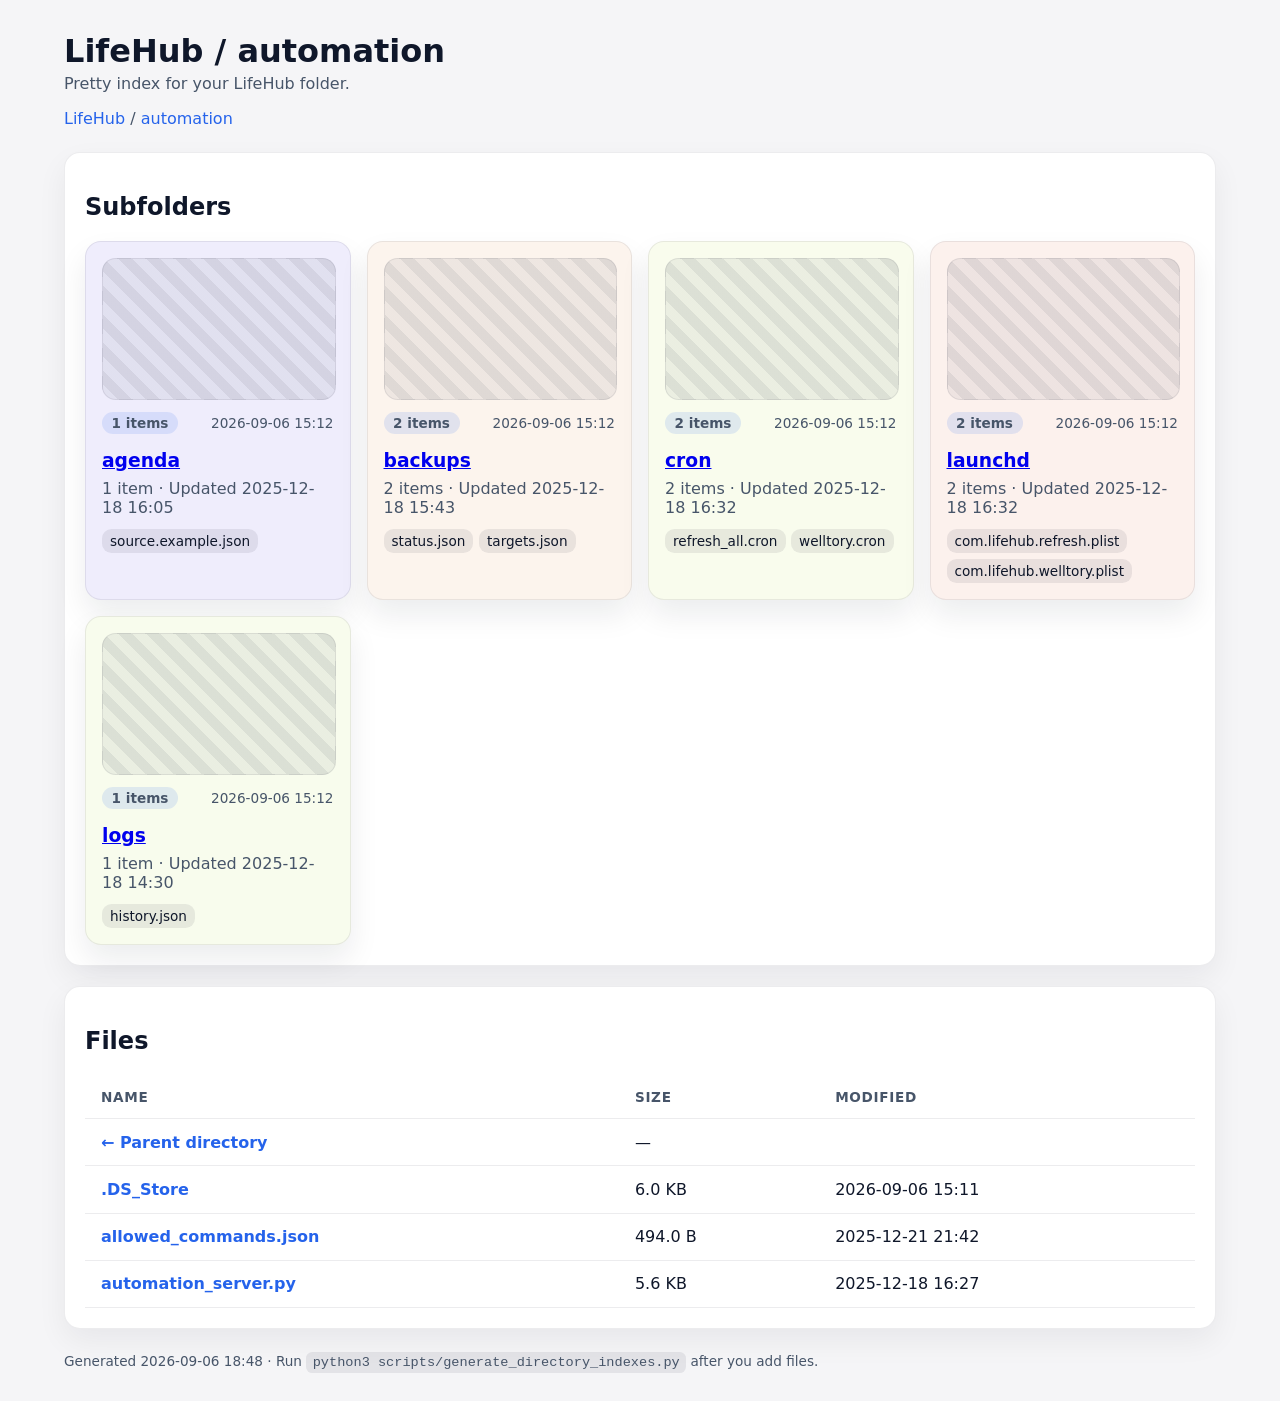
<file: automation/index.html>
<!DOCTYPE html>
<html lang="en">
<head>
  <meta charset="UTF-8" />
  <meta name="viewport" content="width=device-width, initial-scale=1" />
  <title>LifeHub / automation</title>
  <link rel="stylesheet" href="../directory.css" />
<!-- parris-umami-placeholder: replace REPLACE_WITH_UMAMI_WEBSITE_ID with a real Umami website UUID and remove this comment wrapper. Inactive until configured.
<script defer src="https://cloud.umami.is/script.js" data-website-id="REPLACE_WITH_UMAMI_WEBSITE_ID" data-do-not-track="true" data-exclude-search="true" data-exclude-hash="true" data-performance="true" data-domains="lifehubdashboard.vercel.app"></script>
-->
</head>
<body>
  <header>
    <div>
      <h1>LifeHub / automation</h1>
      <p>Pretty index for your LifeHub folder.</p>
    </div>
  </header>
  <nav class="breadcrumb"><a href="..">LifeHub</a> / <a href=".">automation</a></nav>
  <section class="directory-showcase">
    <h2>Subfolders</h2>
    <div class="directory-grid"><article class="directory-card" style="--accent-hue: 248">
  <div class="directory-hero placeholder"></div>
  <header>
    <span class="directory-chip">1 items</span>
    <time datetime="2026-09-06T15:12:21">2026-09-06 15:12</time>
  </header>
  <h3><a href="agenda/">agenda</a></h3>
  <p>1 item · Updated 2025-12-18 16:05</p>
  <ul class="directory-preview">
    <li>source.example.json</li>
  </ul>
</article>
<article class="directory-card" style="--accent-hue: 25">
  <div class="directory-hero placeholder"></div>
  <header>
    <span class="directory-chip">2 items</span>
    <time datetime="2026-09-06T15:12:21">2026-09-06 15:12</time>
  </header>
  <h3><a href="backups/">backups</a></h3>
  <p>2 items · Updated 2025-12-18 15:43</p>
  <ul class="directory-preview">
    <li>status.json</li>
    <li>targets.json</li>
  </ul>
</article>
<article class="directory-card" style="--accent-hue: 74">
  <div class="directory-hero placeholder"></div>
  <header>
    <span class="directory-chip">2 items</span>
    <time datetime="2026-09-06T15:12:21">2026-09-06 15:12</time>
  </header>
  <h3><a href="cron/">cron</a></h3>
  <p>2 items · Updated 2025-12-18 16:32</p>
  <ul class="directory-preview">
    <li>refresh_all.cron</li>
    <li>welltory.cron</li>
  </ul>
</article>
<article class="directory-card" style="--accent-hue: 15">
  <div class="directory-hero placeholder"></div>
  <header>
    <span class="directory-chip">2 items</span>
    <time datetime="2026-09-06T15:12:21">2026-09-06 15:12</time>
  </header>
  <h3><a href="launchd/">launchd</a></h3>
  <p>2 items · Updated 2025-12-18 16:32</p>
  <ul class="directory-preview">
    <li>com.lifehub.refresh.plist</li>
    <li>com.lifehub.welltory.plist</li>
  </ul>
</article>
<article class="directory-card" style="--accent-hue: 77">
  <div class="directory-hero placeholder"></div>
  <header>
    <span class="directory-chip">1 items</span>
    <time datetime="2026-09-06T15:12:21">2026-09-06 15:12</time>
  </header>
  <h3><a href="logs/">logs</a></h3>
  <p>1 item · Updated 2025-12-18 14:30</p>
  <ul class="directory-preview">
    <li>history.json</li>
  </ul>
</article></div>
  </section>
  <section class="file-section">
    <h2>Files</h2>
    <table>
      <thead>
        <tr><th>Name</th><th>Size</th><th>Modified</th></tr>
      </thead>
      <tbody>
        <tr><td class="name"><a href="..">← Parent directory</a></td><td>—</td><td></td></tr>
        <tr><td class="name"><a href=".DS_Store">.DS_Store</a></td><td>6.0 KB</td><td><time datetime="2026-09-06T15:11:38">2026-09-06 15:11</time></td></tr>
        <tr><td class="name"><a href="allowed_commands.json">allowed_commands.json</a></td><td>494.0 B</td><td><time datetime="2025-12-21T21:42:45">2025-12-21 21:42</time></td></tr>
        <tr><td class="name"><a href="automation_server.py">automation_server.py</a></td><td>5.6 KB</td><td><time datetime="2025-12-18T16:27:01">2025-12-18 16:27</time></td></tr>
      </tbody>
    </table>
  </section>
  <footer>Generated 2026-09-06 18:48 · Run <code>python3 scripts/generate_directory_indexes.py</code> after you add files.</footer>
</body>
</html>
</file>
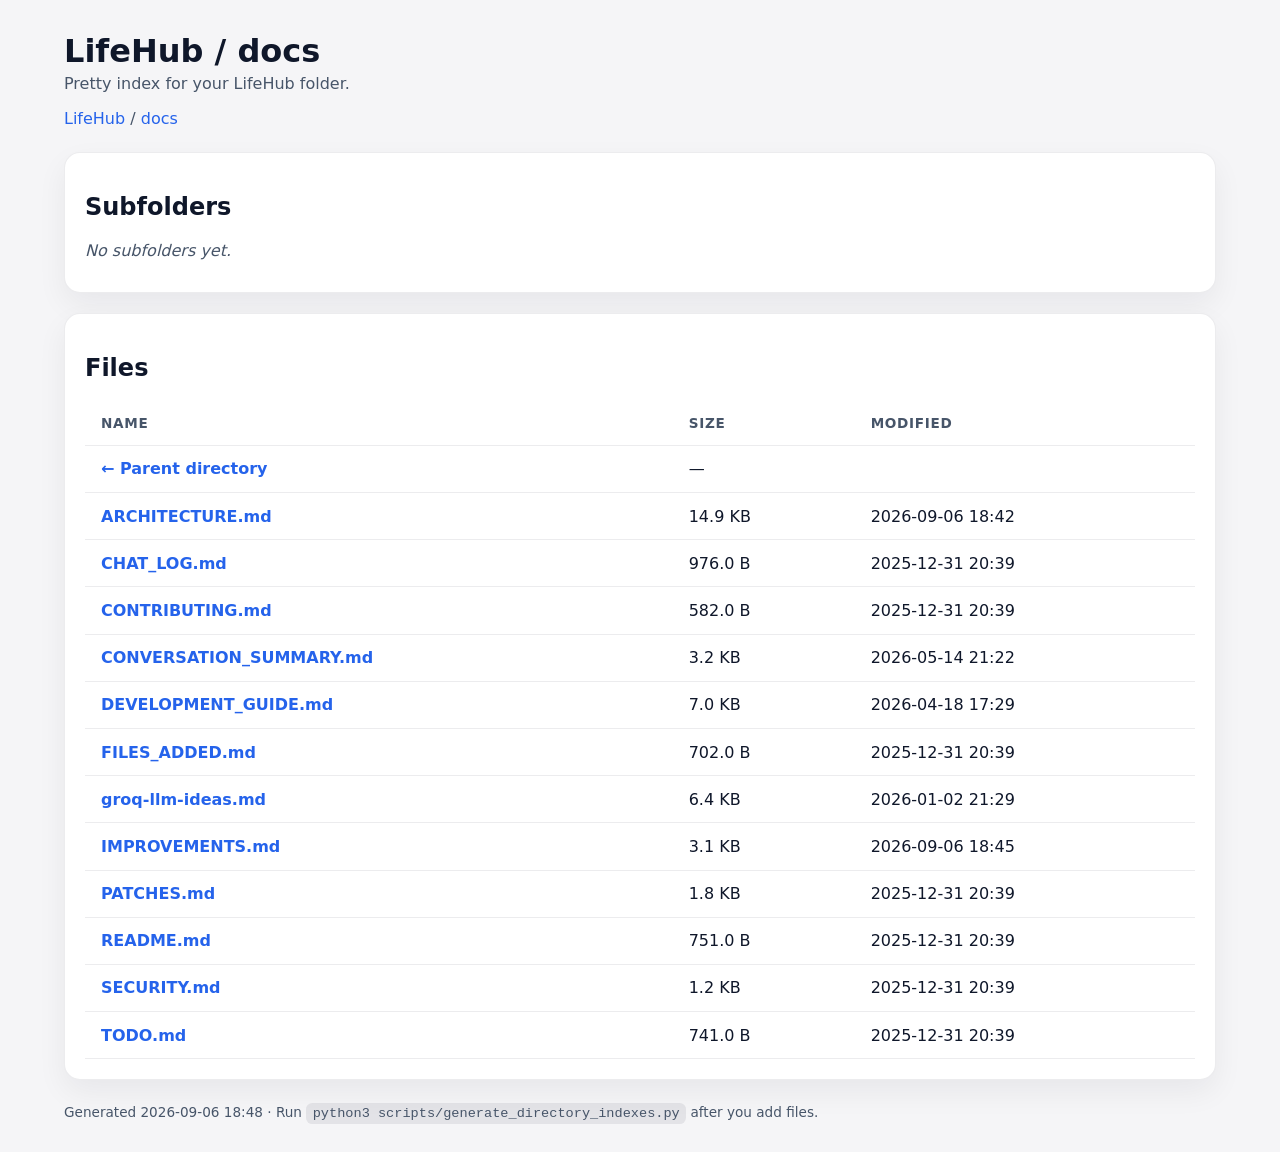
<file: docs/index.html>
<!DOCTYPE html>
<html lang="en">
<head>
  <meta charset="UTF-8" />
  <meta name="viewport" content="width=device-width, initial-scale=1" />
  <title>LifeHub / docs</title>
  <link rel="stylesheet" href="../directory.css" />
<!-- parris-umami-placeholder: replace REPLACE_WITH_UMAMI_WEBSITE_ID with a real Umami website UUID and remove this comment wrapper. Inactive until configured.
<script defer src="https://cloud.umami.is/script.js" data-website-id="REPLACE_WITH_UMAMI_WEBSITE_ID" data-do-not-track="true" data-exclude-search="true" data-exclude-hash="true" data-performance="true" data-domains="lifehubdashboard.vercel.app"></script>
-->
</head>
<body>
  <header>
    <div>
      <h1>LifeHub / docs</h1>
      <p>Pretty index for your LifeHub folder.</p>
    </div>
  </header>
  <nav class="breadcrumb"><a href="..">LifeHub</a> / <a href=".">docs</a></nav>
  <section class="directory-showcase">
    <h2>Subfolders</h2>
    <p class="empty">No subfolders yet.</p>
  </section>
  <section class="file-section">
    <h2>Files</h2>
    <table>
      <thead>
        <tr><th>Name</th><th>Size</th><th>Modified</th></tr>
      </thead>
      <tbody>
        <tr><td class="name"><a href="..">← Parent directory</a></td><td>—</td><td></td></tr>
        <tr><td class="name"><a href="ARCHITECTURE.md">ARCHITECTURE.md</a></td><td>14.9 KB</td><td><time datetime="2026-09-06T18:42:25">2026-09-06 18:42</time></td></tr>
        <tr><td class="name"><a href="CHAT_LOG.md">CHAT_LOG.md</a></td><td>976.0 B</td><td><time datetime="2025-12-31T20:39:08">2025-12-31 20:39</time></td></tr>
        <tr><td class="name"><a href="CONTRIBUTING.md">CONTRIBUTING.md</a></td><td>582.0 B</td><td><time datetime="2025-12-31T20:39:09">2025-12-31 20:39</time></td></tr>
        <tr><td class="name"><a href="CONVERSATION_SUMMARY.md">CONVERSATION_SUMMARY.md</a></td><td>3.2 KB</td><td><time datetime="2026-05-14T21:22:25">2026-05-14 21:22</time></td></tr>
        <tr><td class="name"><a href="DEVELOPMENT_GUIDE.md">DEVELOPMENT_GUIDE.md</a></td><td>7.0 KB</td><td><time datetime="2026-04-18T17:29:01">2026-04-18 17:29</time></td></tr>
        <tr><td class="name"><a href="FILES_ADDED.md">FILES_ADDED.md</a></td><td>702.0 B</td><td><time datetime="2025-12-31T20:39:08">2025-12-31 20:39</time></td></tr>
        <tr><td class="name"><a href="groq-llm-ideas.md">groq-llm-ideas.md</a></td><td>6.4 KB</td><td><time datetime="2026-01-02T21:29:44">2026-01-02 21:29</time></td></tr>
        <tr><td class="name"><a href="IMPROVEMENTS.md">IMPROVEMENTS.md</a></td><td>3.1 KB</td><td><time datetime="2026-09-06T18:45:21">2026-09-06 18:45</time></td></tr>
        <tr><td class="name"><a href="PATCHES.md">PATCHES.md</a></td><td>1.8 KB</td><td><time datetime="2025-12-31T20:39:08">2025-12-31 20:39</time></td></tr>
        <tr><td class="name"><a href="README.md">README.md</a></td><td>751.0 B</td><td><time datetime="2025-12-31T20:39:08">2025-12-31 20:39</time></td></tr>
        <tr><td class="name"><a href="SECURITY.md">SECURITY.md</a></td><td>1.2 KB</td><td><time datetime="2025-12-31T20:39:08">2025-12-31 20:39</time></td></tr>
        <tr><td class="name"><a href="TODO.md">TODO.md</a></td><td>741.0 B</td><td><time datetime="2025-12-31T20:39:08">2025-12-31 20:39</time></td></tr>
      </tbody>
    </table>
  </section>
  <footer>Generated 2026-09-06 18:48 · Run <code>python3 scripts/generate_directory_indexes.py</code> after you add files.</footer>
</body>
</html>
</file>
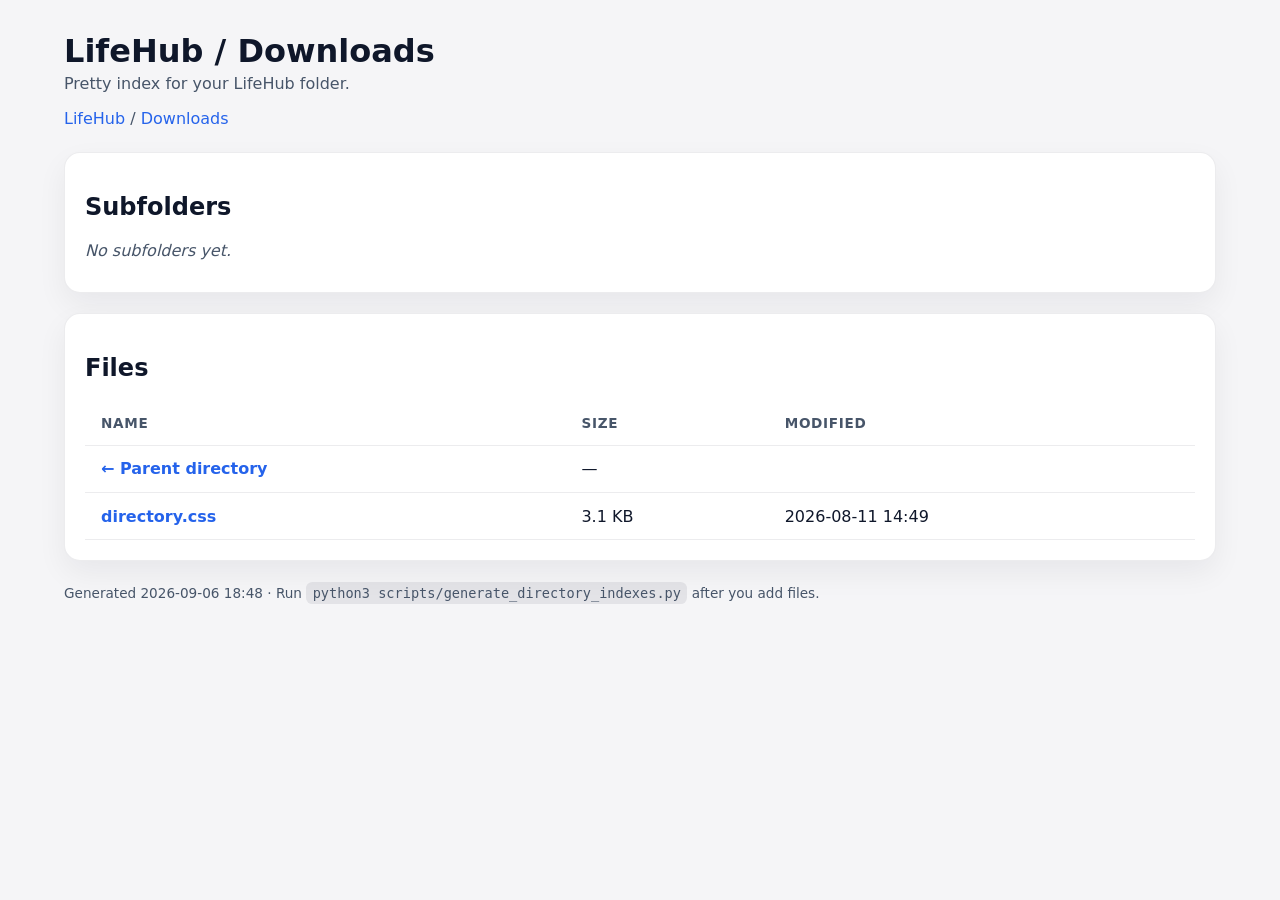
<file: Downloads/index.html>
<!DOCTYPE html>
<html lang="en">
<head>
  <meta charset="UTF-8" />
  <meta name="viewport" content="width=device-width, initial-scale=1" />
  <title>LifeHub / Downloads</title>
  <link rel="stylesheet" href="../directory.css" />
<!-- parris-umami-placeholder: replace REPLACE_WITH_UMAMI_WEBSITE_ID with a real Umami website UUID and remove this comment wrapper. Inactive until configured.
<script defer src="https://cloud.umami.is/script.js" data-website-id="REPLACE_WITH_UMAMI_WEBSITE_ID" data-do-not-track="true" data-exclude-search="true" data-exclude-hash="true" data-performance="true" data-domains="lifehubdashboard.vercel.app"></script>
-->
</head>
<body>
  <header>
    <div>
      <h1>LifeHub / Downloads</h1>
      <p>Pretty index for your LifeHub folder.</p>
    </div>
  </header>
  <nav class="breadcrumb"><a href="..">LifeHub</a> / <a href=".">Downloads</a></nav>
  <section class="directory-showcase">
    <h2>Subfolders</h2>
    <p class="empty">No subfolders yet.</p>
  </section>
  <section class="file-section">
    <h2>Files</h2>
    <table>
      <thead>
        <tr><th>Name</th><th>Size</th><th>Modified</th></tr>
      </thead>
      <tbody>
        <tr><td class="name"><a href="..">← Parent directory</a></td><td>—</td><td></td></tr>
        <tr><td class="name"><a href="directory.css">directory.css</a></td><td>3.1 KB</td><td><time datetime="2026-08-11T14:49:10">2026-08-11 14:49</time></td></tr>
      </tbody>
    </table>
  </section>
  <footer>Generated 2026-09-06 18:48 · Run <code>python3 scripts/generate_directory_indexes.py</code> after you add files.</footer>
</body>
</html>
</file>
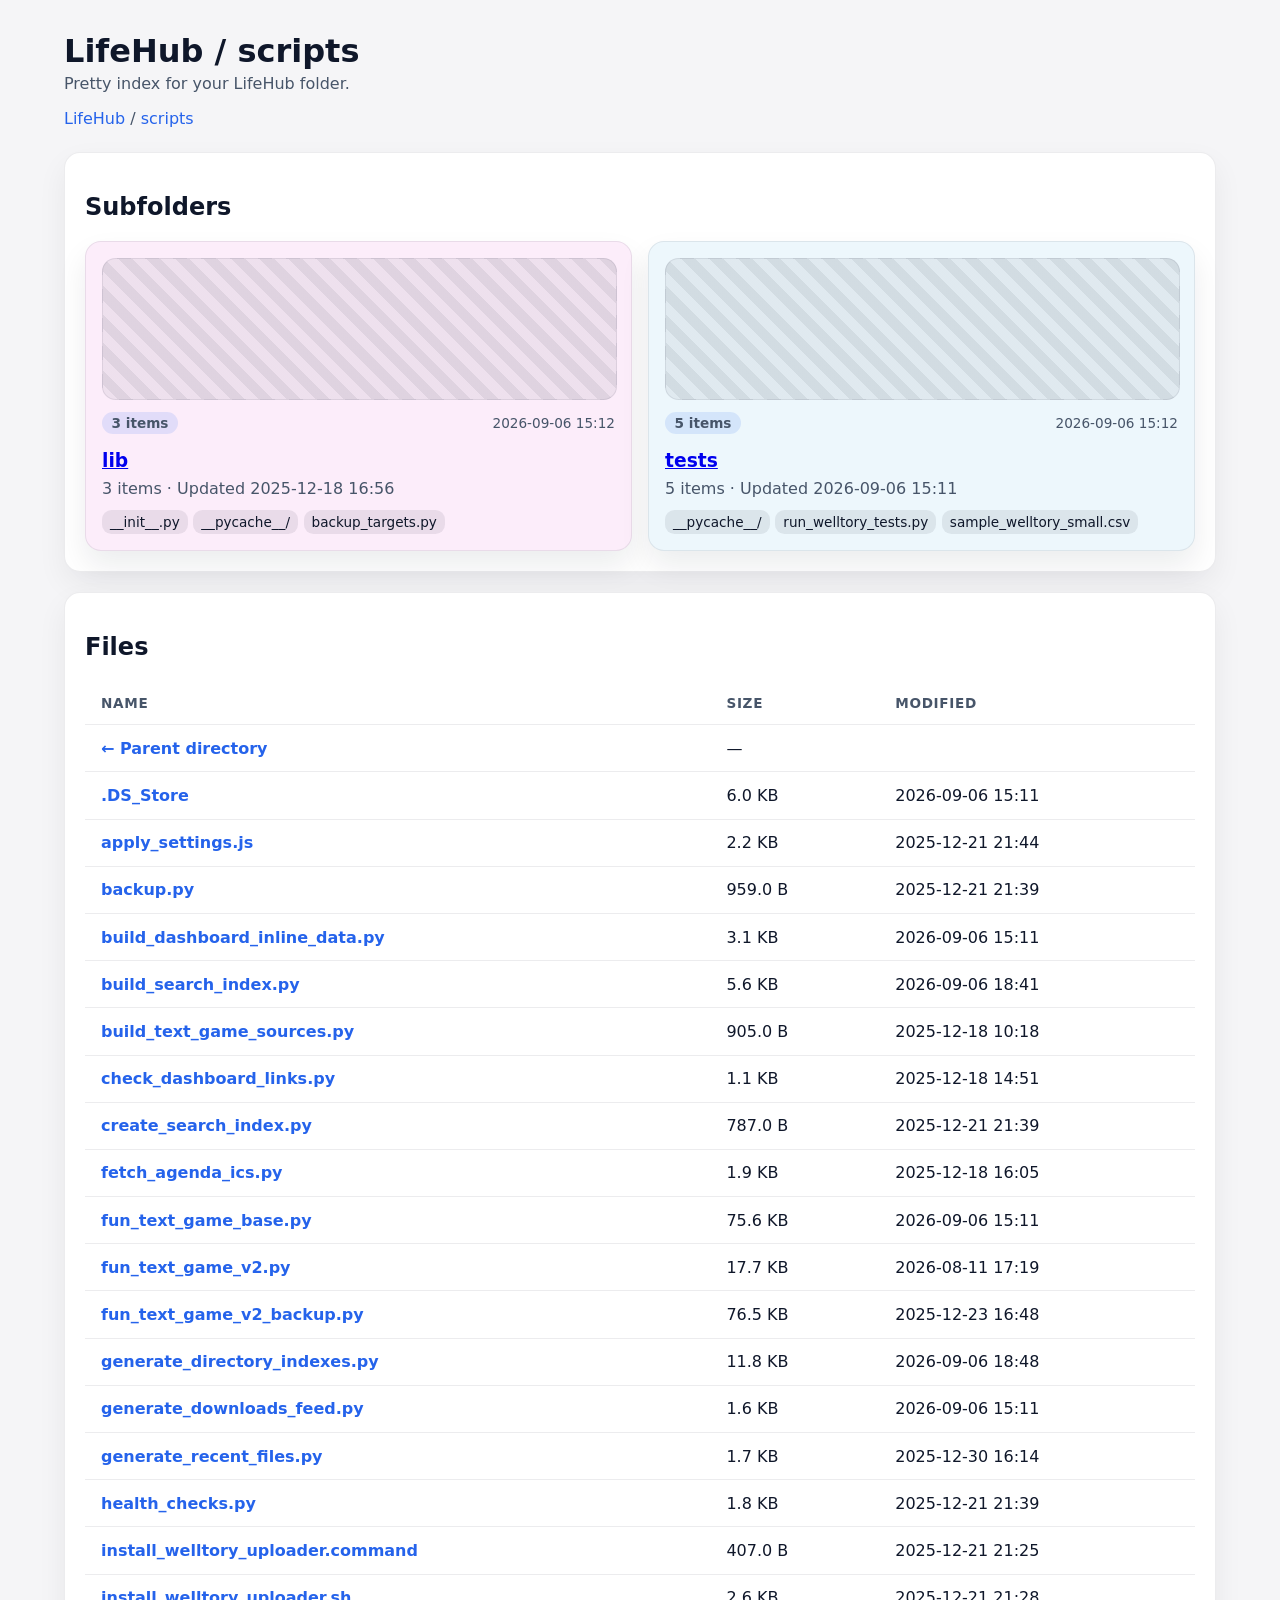
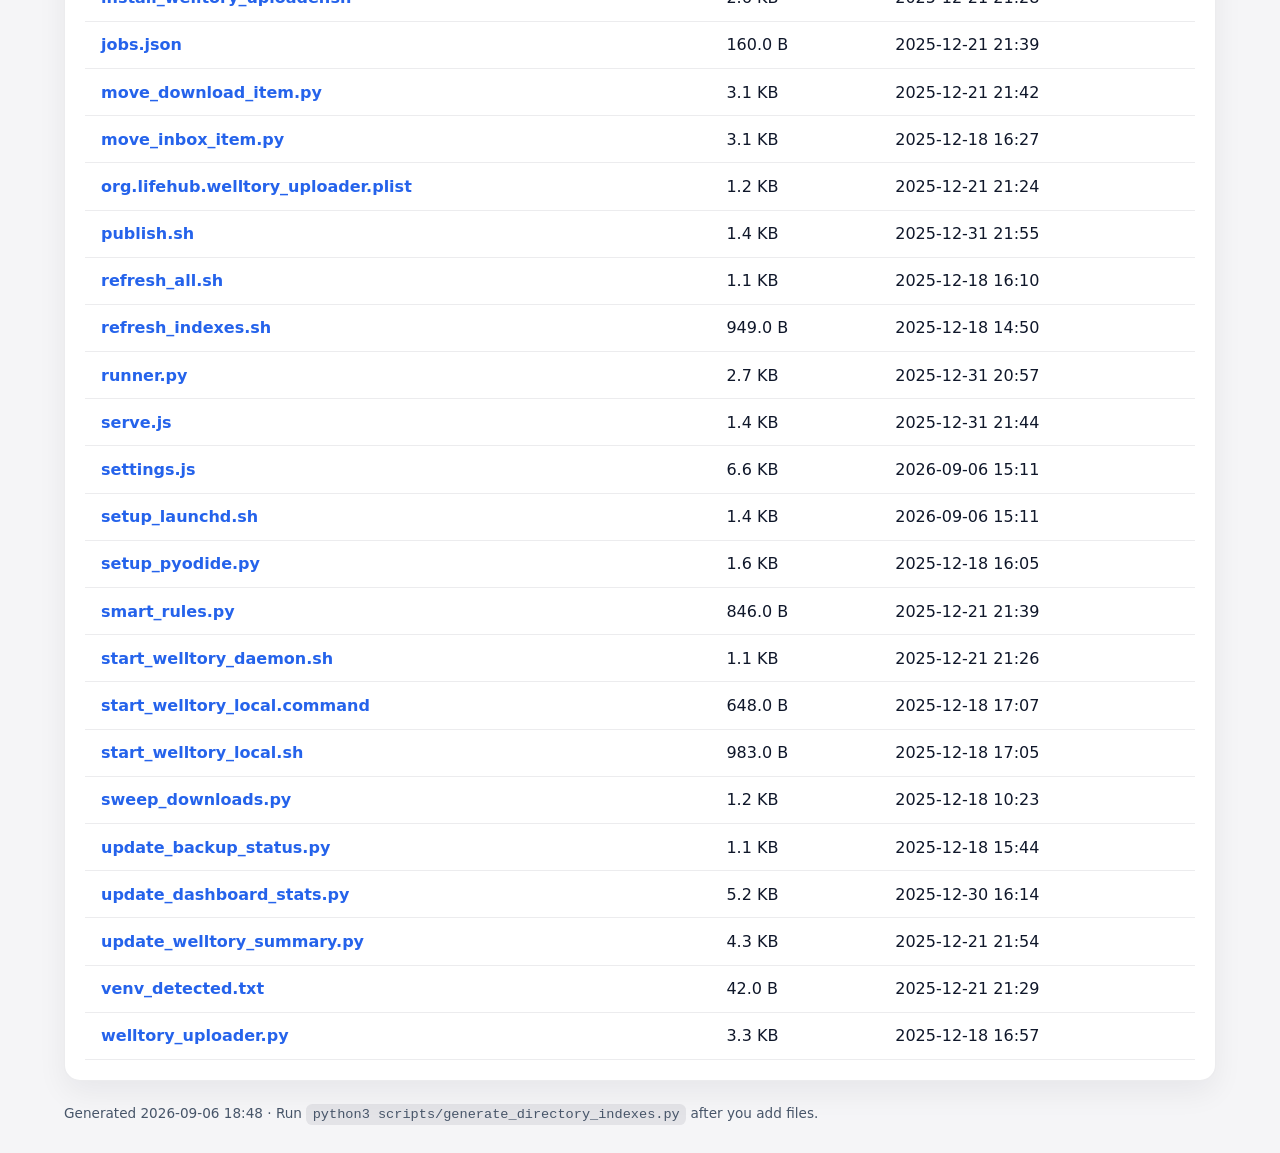
<file: scripts/index.html>
<!DOCTYPE html>
<html lang="en">
<head>
  <meta charset="UTF-8" />
  <meta name="viewport" content="width=device-width, initial-scale=1" />
  <title>LifeHub / scripts</title>
  <link rel="stylesheet" href="../directory.css" />
<!-- parris-umami-placeholder: replace REPLACE_WITH_UMAMI_WEBSITE_ID with a real Umami website UUID and remove this comment wrapper. Inactive until configured.
<script defer src="https://cloud.umami.is/script.js" data-website-id="REPLACE_WITH_UMAMI_WEBSITE_ID" data-do-not-track="true" data-exclude-search="true" data-exclude-hash="true" data-performance="true" data-domains="lifehubdashboard.vercel.app"></script>
-->
</head>
<body>
  <header>
    <div>
      <h1>LifeHub / scripts</h1>
      <p>Pretty index for your LifeHub folder.</p>
    </div>
  </header>
  <nav class="breadcrumb"><a href="..">LifeHub</a> / <a href=".">scripts</a></nav>
  <section class="directory-showcase">
    <h2>Subfolders</h2>
    <div class="directory-grid"><article class="directory-card" style="--accent-hue: 311">
  <div class="directory-hero placeholder"></div>
  <header>
    <span class="directory-chip">3 items</span>
    <time datetime="2026-09-06T15:12:21">2026-09-06 15:12</time>
  </header>
  <h3><a href="lib/">lib</a></h3>
  <p>3 items · Updated 2025-12-18 16:56</p>
  <ul class="directory-preview">
    <li>__init__.py</li>
    <li>__pycache__/</li>
    <li>backup_targets.py</li>
  </ul>
</article>
<article class="directory-card" style="--accent-hue: 203">
  <div class="directory-hero placeholder"></div>
  <header>
    <span class="directory-chip">5 items</span>
    <time datetime="2026-09-06T15:12:21">2026-09-06 15:12</time>
  </header>
  <h3><a href="tests/">tests</a></h3>
  <p>5 items · Updated 2026-09-06 15:11</p>
  <ul class="directory-preview">
    <li>__pycache__/</li>
    <li>run_welltory_tests.py</li>
    <li>sample_welltory_small.csv</li>
  </ul>
</article></div>
  </section>
  <section class="file-section">
    <h2>Files</h2>
    <table>
      <thead>
        <tr><th>Name</th><th>Size</th><th>Modified</th></tr>
      </thead>
      <tbody>
        <tr><td class="name"><a href="..">← Parent directory</a></td><td>—</td><td></td></tr>
        <tr><td class="name"><a href=".DS_Store">.DS_Store</a></td><td>6.0 KB</td><td><time datetime="2026-09-06T15:11:38">2026-09-06 15:11</time></td></tr>
        <tr><td class="name"><a href="apply_settings.js">apply_settings.js</a></td><td>2.2 KB</td><td><time datetime="2025-12-21T21:44:42">2025-12-21 21:44</time></td></tr>
        <tr><td class="name"><a href="backup.py">backup.py</a></td><td>959.0 B</td><td><time datetime="2025-12-21T21:39:03">2025-12-21 21:39</time></td></tr>
        <tr><td class="name"><a href="build_dashboard_inline_data.py">build_dashboard_inline_data.py</a></td><td>3.1 KB</td><td><time datetime="2026-09-06T15:11:38">2026-09-06 15:11</time></td></tr>
        <tr><td class="name"><a href="build_search_index.py">build_search_index.py</a></td><td>5.6 KB</td><td><time datetime="2026-09-06T18:41:49">2026-09-06 18:41</time></td></tr>
        <tr><td class="name"><a href="build_text_game_sources.py">build_text_game_sources.py</a></td><td>905.0 B</td><td><time datetime="2025-12-18T10:18:27">2025-12-18 10:18</time></td></tr>
        <tr><td class="name"><a href="check_dashboard_links.py">check_dashboard_links.py</a></td><td>1.1 KB</td><td><time datetime="2025-12-18T14:51:43">2025-12-18 14:51</time></td></tr>
        <tr><td class="name"><a href="create_search_index.py">create_search_index.py</a></td><td>787.0 B</td><td><time datetime="2025-12-21T21:39:03">2025-12-21 21:39</time></td></tr>
        <tr><td class="name"><a href="fetch_agenda_ics.py">fetch_agenda_ics.py</a></td><td>1.9 KB</td><td><time datetime="2025-12-18T16:05:44">2025-12-18 16:05</time></td></tr>
        <tr><td class="name"><a href="fun_text_game_base.py">fun_text_game_base.py</a></td><td>75.6 KB</td><td><time datetime="2026-09-06T15:11:38">2026-09-06 15:11</time></td></tr>
        <tr><td class="name"><a href="fun_text_game_v2.py">fun_text_game_v2.py</a></td><td>17.7 KB</td><td><time datetime="2026-08-11T17:19:33">2026-08-11 17:19</time></td></tr>
        <tr><td class="name"><a href="fun_text_game_v2_backup.py">fun_text_game_v2_backup.py</a></td><td>76.5 KB</td><td><time datetime="2025-12-23T16:48:55">2025-12-23 16:48</time></td></tr>
        <tr><td class="name"><a href="generate_directory_indexes.py">generate_directory_indexes.py</a></td><td>11.8 KB</td><td><time datetime="2026-09-06T18:48:28">2026-09-06 18:48</time></td></tr>
        <tr><td class="name"><a href="generate_downloads_feed.py">generate_downloads_feed.py</a></td><td>1.6 KB</td><td><time datetime="2026-09-06T15:11:38">2026-09-06 15:11</time></td></tr>
        <tr><td class="name"><a href="generate_recent_files.py">generate_recent_files.py</a></td><td>1.7 KB</td><td><time datetime="2025-12-30T16:14:45">2025-12-30 16:14</time></td></tr>
        <tr><td class="name"><a href="health_checks.py">health_checks.py</a></td><td>1.8 KB</td><td><time datetime="2025-12-21T21:39:03">2025-12-21 21:39</time></td></tr>
        <tr><td class="name"><a href="install_welltory_uploader.command">install_welltory_uploader.command</a></td><td>407.0 B</td><td><time datetime="2025-12-21T21:25:37">2025-12-21 21:25</time></td></tr>
        <tr><td class="name"><a href="install_welltory_uploader.sh">install_welltory_uploader.sh</a></td><td>2.6 KB</td><td><time datetime="2025-12-21T21:28:08">2025-12-21 21:28</time></td></tr>
        <tr><td class="name"><a href="jobs.json">jobs.json</a></td><td>160.0 B</td><td><time datetime="2025-12-21T21:39:03">2025-12-21 21:39</time></td></tr>
        <tr><td class="name"><a href="move_download_item.py">move_download_item.py</a></td><td>3.1 KB</td><td><time datetime="2025-12-21T21:42:39">2025-12-21 21:42</time></td></tr>
        <tr><td class="name"><a href="move_inbox_item.py">move_inbox_item.py</a></td><td>3.1 KB</td><td><time datetime="2025-12-18T16:27:10">2025-12-18 16:27</time></td></tr>
        <tr><td class="name"><a href="org.lifehub.welltory_uploader.plist">org.lifehub.welltory_uploader.plist</a></td><td>1.2 KB</td><td><time datetime="2025-12-21T21:24:28">2025-12-21 21:24</time></td></tr>
        <tr><td class="name"><a href="publish.sh">publish.sh</a></td><td>1.4 KB</td><td><time datetime="2025-12-31T21:55:09">2025-12-31 21:55</time></td></tr>
        <tr><td class="name"><a href="refresh_all.sh">refresh_all.sh</a></td><td>1.1 KB</td><td><time datetime="2025-12-18T16:10:05">2025-12-18 16:10</time></td></tr>
        <tr><td class="name"><a href="refresh_indexes.sh">refresh_indexes.sh</a></td><td>949.0 B</td><td><time datetime="2025-12-18T14:50:37">2025-12-18 14:50</time></td></tr>
        <tr><td class="name"><a href="runner.py">runner.py</a></td><td>2.7 KB</td><td><time datetime="2025-12-31T20:57:53">2025-12-31 20:57</time></td></tr>
        <tr><td class="name"><a href="serve.js">serve.js</a></td><td>1.4 KB</td><td><time datetime="2025-12-31T21:44:10">2025-12-31 21:44</time></td></tr>
        <tr><td class="name"><a href="settings.js">settings.js</a></td><td>6.6 KB</td><td><time datetime="2026-09-06T15:11:38">2026-09-06 15:11</time></td></tr>
        <tr><td class="name"><a href="setup_launchd.sh">setup_launchd.sh</a></td><td>1.4 KB</td><td><time datetime="2026-09-06T15:11:38">2026-09-06 15:11</time></td></tr>
        <tr><td class="name"><a href="setup_pyodide.py">setup_pyodide.py</a></td><td>1.6 KB</td><td><time datetime="2025-12-18T16:05:53">2025-12-18 16:05</time></td></tr>
        <tr><td class="name"><a href="smart_rules.py">smart_rules.py</a></td><td>846.0 B</td><td><time datetime="2025-12-21T21:39:03">2025-12-21 21:39</time></td></tr>
        <tr><td class="name"><a href="start_welltory_daemon.sh">start_welltory_daemon.sh</a></td><td>1.1 KB</td><td><time datetime="2025-12-21T21:26:17">2025-12-21 21:26</time></td></tr>
        <tr><td class="name"><a href="start_welltory_local.command">start_welltory_local.command</a></td><td>648.0 B</td><td><time datetime="2025-12-18T17:07:18">2025-12-18 17:07</time></td></tr>
        <tr><td class="name"><a href="start_welltory_local.sh">start_welltory_local.sh</a></td><td>983.0 B</td><td><time datetime="2025-12-18T17:05:17">2025-12-18 17:05</time></td></tr>
        <tr><td class="name"><a href="sweep_downloads.py">sweep_downloads.py</a></td><td>1.2 KB</td><td><time datetime="2025-12-18T10:23:31">2025-12-18 10:23</time></td></tr>
        <tr><td class="name"><a href="update_backup_status.py">update_backup_status.py</a></td><td>1.1 KB</td><td><time datetime="2025-12-18T15:44:23">2025-12-18 15:44</time></td></tr>
        <tr><td class="name"><a href="update_dashboard_stats.py">update_dashboard_stats.py</a></td><td>5.2 KB</td><td><time datetime="2025-12-30T16:14:45">2025-12-30 16:14</time></td></tr>
        <tr><td class="name"><a href="update_welltory_summary.py">update_welltory_summary.py</a></td><td>4.3 KB</td><td><time datetime="2025-12-21T21:54:46">2025-12-21 21:54</time></td></tr>
        <tr><td class="name"><a href="venv_detected.txt">venv_detected.txt</a></td><td>42.0 B</td><td><time datetime="2025-12-21T21:29:52">2025-12-21 21:29</time></td></tr>
        <tr><td class="name"><a href="welltory_uploader.py">welltory_uploader.py</a></td><td>3.3 KB</td><td><time datetime="2025-12-18T16:57:50">2025-12-18 16:57</time></td></tr>
      </tbody>
    </table>
  </section>
  <footer>Generated 2026-09-06 18:48 · Run <code>python3 scripts/generate_directory_indexes.py</code> after you add files.</footer>
</body>
</html>
</file>
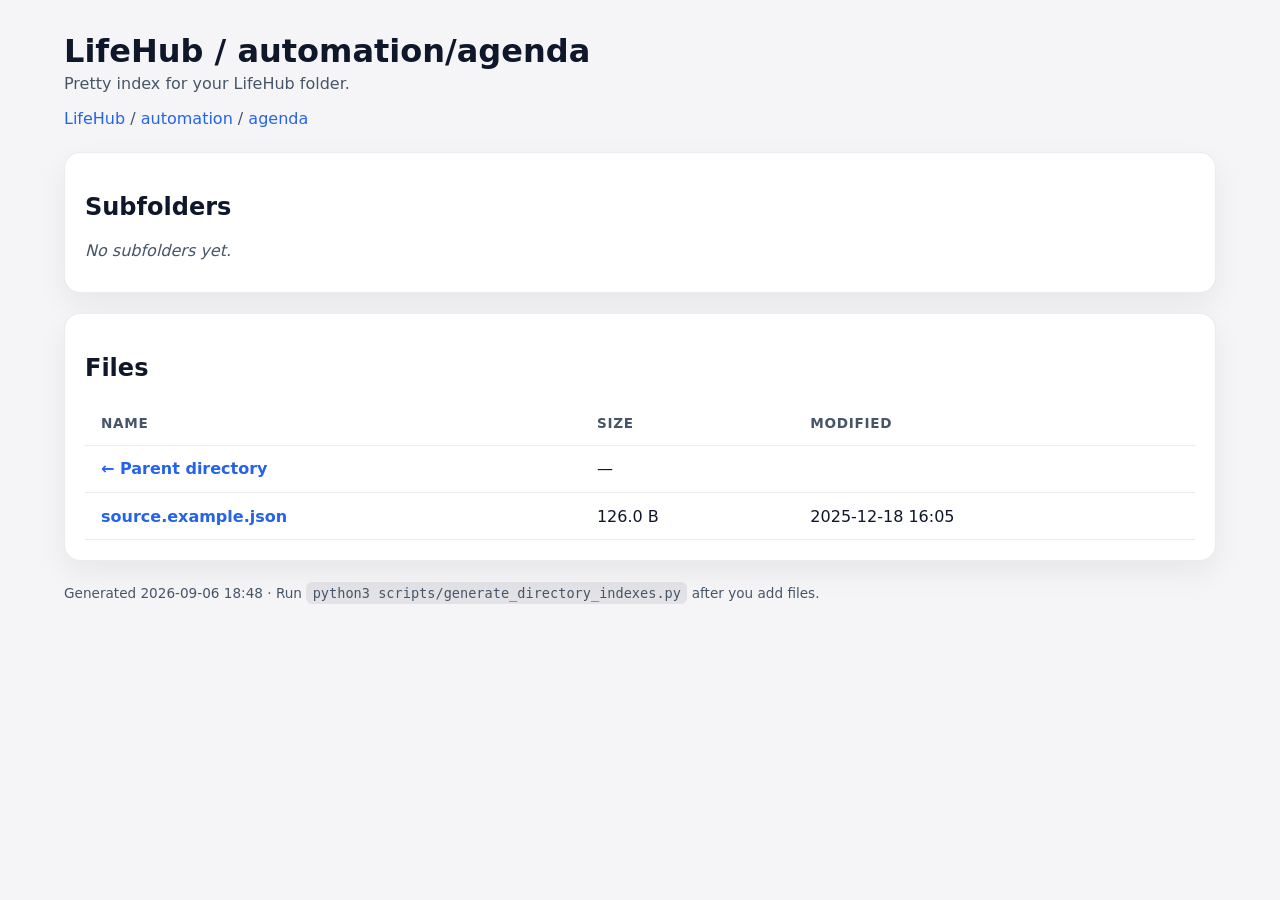
<file: automation/agenda/index.html>
<!DOCTYPE html>
<html lang="en">
<head>
  <meta charset="UTF-8" />
  <meta name="viewport" content="width=device-width, initial-scale=1" />
  <title>LifeHub / automation/agenda</title>
  <link rel="stylesheet" href="../../directory.css" />
<!-- parris-umami-placeholder: replace REPLACE_WITH_UMAMI_WEBSITE_ID with a real Umami website UUID and remove this comment wrapper. Inactive until configured.
<script defer src="https://cloud.umami.is/script.js" data-website-id="REPLACE_WITH_UMAMI_WEBSITE_ID" data-do-not-track="true" data-exclude-search="true" data-exclude-hash="true" data-performance="true" data-domains="lifehubdashboard.vercel.app"></script>
-->
</head>
<body>
  <header>
    <div>
      <h1>LifeHub / automation/agenda</h1>
      <p>Pretty index for your LifeHub folder.</p>
    </div>
  </header>
  <nav class="breadcrumb"><a href="../..">LifeHub</a> / <a href="..">automation</a> / <a href=".">agenda</a></nav>
  <section class="directory-showcase">
    <h2>Subfolders</h2>
    <p class="empty">No subfolders yet.</p>
  </section>
  <section class="file-section">
    <h2>Files</h2>
    <table>
      <thead>
        <tr><th>Name</th><th>Size</th><th>Modified</th></tr>
      </thead>
      <tbody>
        <tr><td class="name"><a href="..">← Parent directory</a></td><td>—</td><td></td></tr>
        <tr><td class="name"><a href="source.example.json">source.example.json</a></td><td>126.0 B</td><td><time datetime="2025-12-18T16:05:36">2025-12-18 16:05</time></td></tr>
      </tbody>
    </table>
  </section>
  <footer>Generated 2026-09-06 18:48 · Run <code>python3 scripts/generate_directory_indexes.py</code> after you add files.</footer>
</body>
</html>
</file>
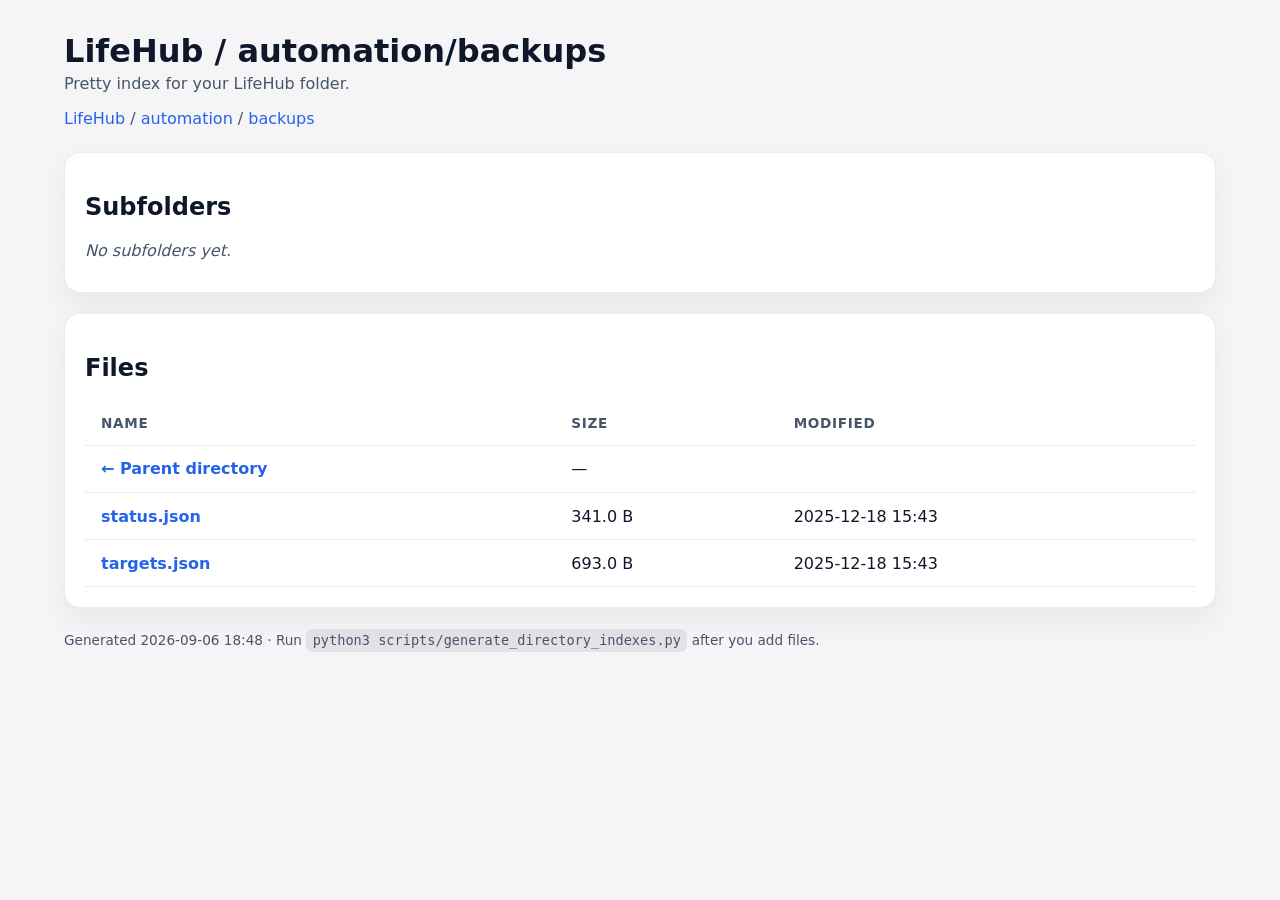
<file: automation/backups/index.html>
<!DOCTYPE html>
<html lang="en">
<head>
  <meta charset="UTF-8" />
  <meta name="viewport" content="width=device-width, initial-scale=1" />
  <title>LifeHub / automation/backups</title>
  <link rel="stylesheet" href="../../directory.css" />
<!-- parris-umami-placeholder: replace REPLACE_WITH_UMAMI_WEBSITE_ID with a real Umami website UUID and remove this comment wrapper. Inactive until configured.
<script defer src="https://cloud.umami.is/script.js" data-website-id="REPLACE_WITH_UMAMI_WEBSITE_ID" data-do-not-track="true" data-exclude-search="true" data-exclude-hash="true" data-performance="true" data-domains="lifehubdashboard.vercel.app"></script>
-->
</head>
<body>
  <header>
    <div>
      <h1>LifeHub / automation/backups</h1>
      <p>Pretty index for your LifeHub folder.</p>
    </div>
  </header>
  <nav class="breadcrumb"><a href="../..">LifeHub</a> / <a href="..">automation</a> / <a href=".">backups</a></nav>
  <section class="directory-showcase">
    <h2>Subfolders</h2>
    <p class="empty">No subfolders yet.</p>
  </section>
  <section class="file-section">
    <h2>Files</h2>
    <table>
      <thead>
        <tr><th>Name</th><th>Size</th><th>Modified</th></tr>
      </thead>
      <tbody>
        <tr><td class="name"><a href="..">← Parent directory</a></td><td>—</td><td></td></tr>
        <tr><td class="name"><a href="status.json">status.json</a></td><td>341.0 B</td><td><time datetime="2025-12-18T15:43:59">2025-12-18 15:43</time></td></tr>
        <tr><td class="name"><a href="targets.json">targets.json</a></td><td>693.0 B</td><td><time datetime="2025-12-18T15:43:54">2025-12-18 15:43</time></td></tr>
      </tbody>
    </table>
  </section>
  <footer>Generated 2026-09-06 18:48 · Run <code>python3 scripts/generate_directory_indexes.py</code> after you add files.</footer>
</body>
</html>
</file>
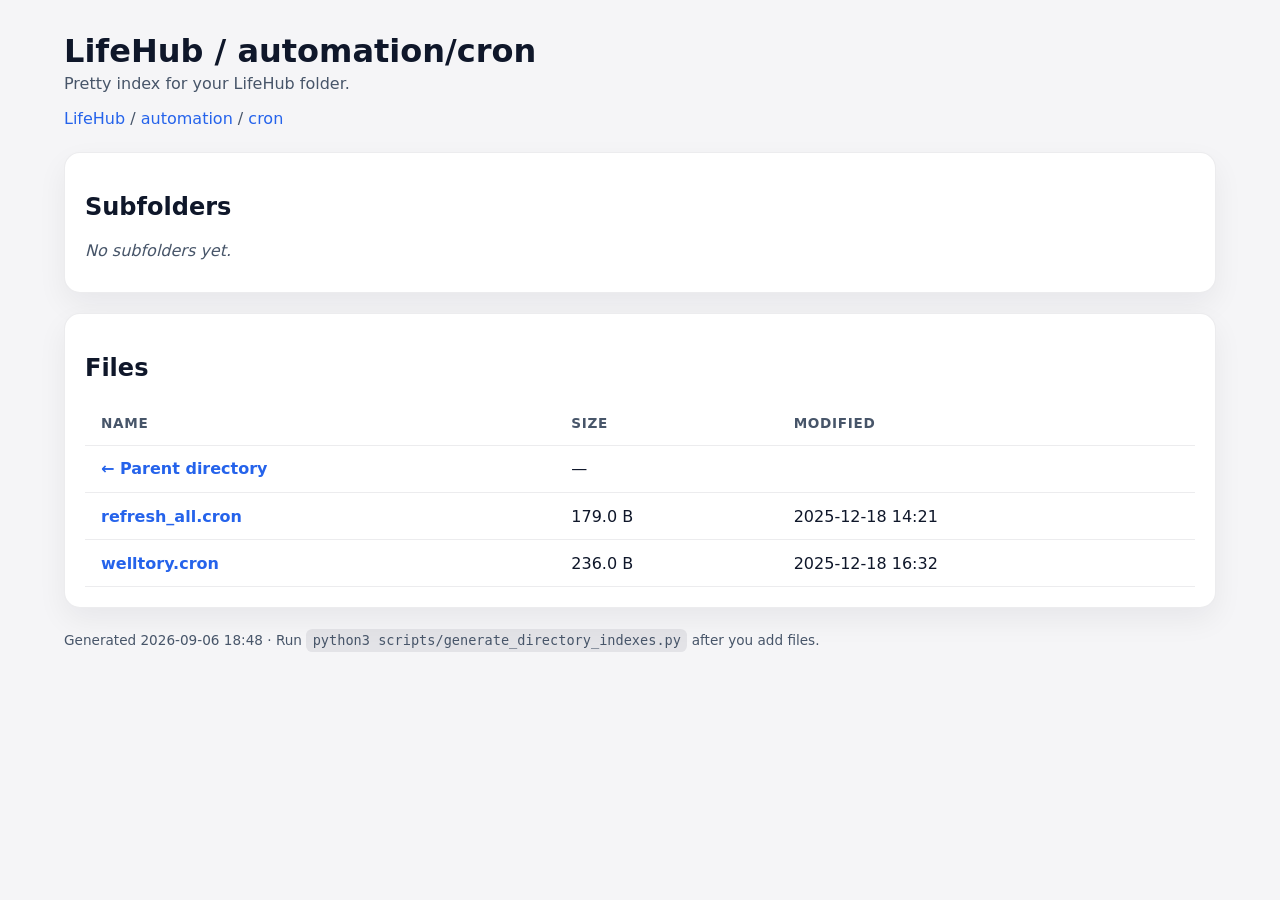
<file: automation/cron/index.html>
<!DOCTYPE html>
<html lang="en">
<head>
  <meta charset="UTF-8" />
  <meta name="viewport" content="width=device-width, initial-scale=1" />
  <title>LifeHub / automation/cron</title>
  <link rel="stylesheet" href="../../directory.css" />
<!-- parris-umami-placeholder: replace REPLACE_WITH_UMAMI_WEBSITE_ID with a real Umami website UUID and remove this comment wrapper. Inactive until configured.
<script defer src="https://cloud.umami.is/script.js" data-website-id="REPLACE_WITH_UMAMI_WEBSITE_ID" data-do-not-track="true" data-exclude-search="true" data-exclude-hash="true" data-performance="true" data-domains="lifehubdashboard.vercel.app"></script>
-->
</head>
<body>
  <header>
    <div>
      <h1>LifeHub / automation/cron</h1>
      <p>Pretty index for your LifeHub folder.</p>
    </div>
  </header>
  <nav class="breadcrumb"><a href="../..">LifeHub</a> / <a href="..">automation</a> / <a href=".">cron</a></nav>
  <section class="directory-showcase">
    <h2>Subfolders</h2>
    <p class="empty">No subfolders yet.</p>
  </section>
  <section class="file-section">
    <h2>Files</h2>
    <table>
      <thead>
        <tr><th>Name</th><th>Size</th><th>Modified</th></tr>
      </thead>
      <tbody>
        <tr><td class="name"><a href="..">← Parent directory</a></td><td>—</td><td></td></tr>
        <tr><td class="name"><a href="refresh_all.cron">refresh_all.cron</a></td><td>179.0 B</td><td><time datetime="2025-12-18T14:21:51">2025-12-18 14:21</time></td></tr>
        <tr><td class="name"><a href="welltory.cron">welltory.cron</a></td><td>236.0 B</td><td><time datetime="2025-12-18T16:32:37">2025-12-18 16:32</time></td></tr>
      </tbody>
    </table>
  </section>
  <footer>Generated 2026-09-06 18:48 · Run <code>python3 scripts/generate_directory_indexes.py</code> after you add files.</footer>
</body>
</html>
</file>
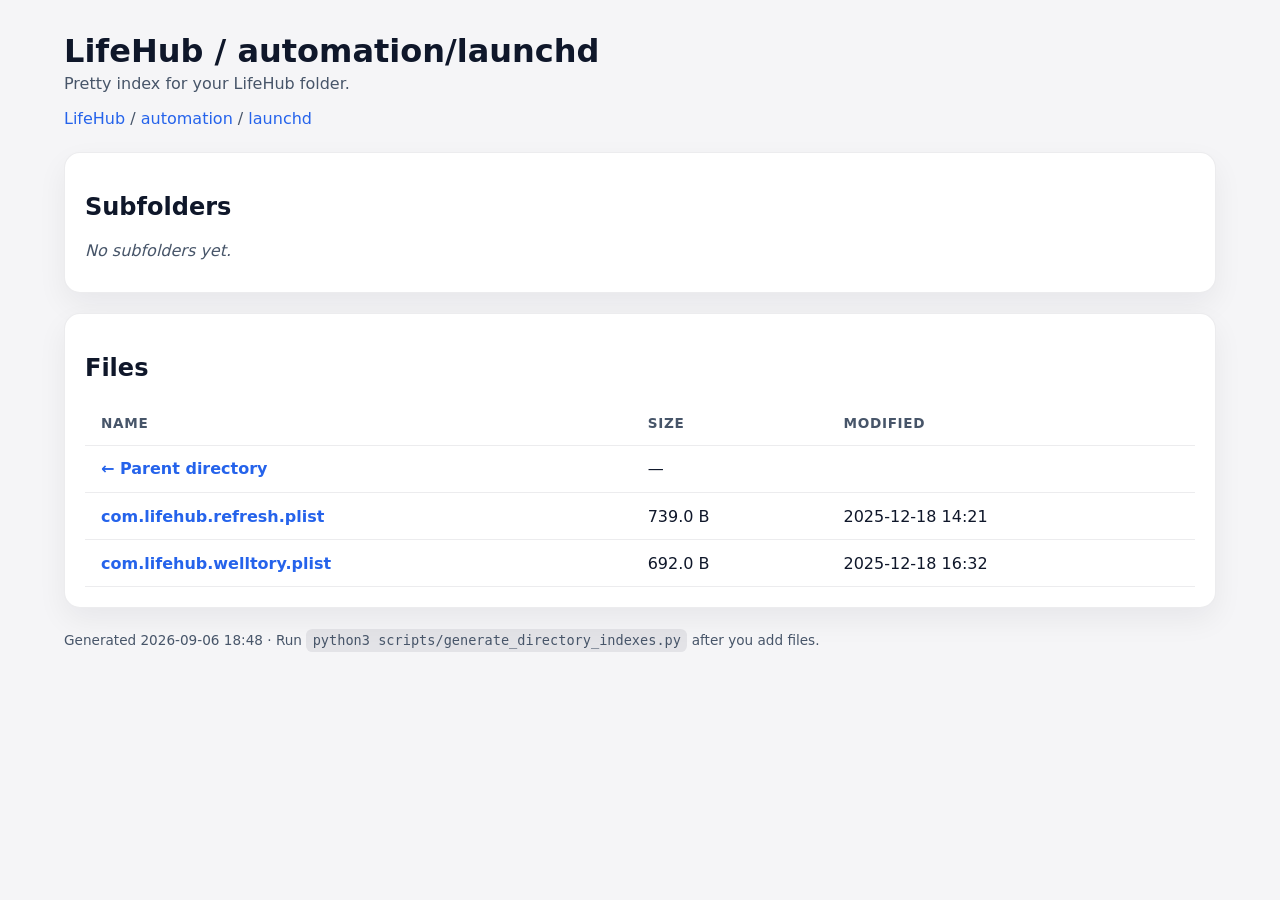
<file: automation/launchd/index.html>
<!DOCTYPE html>
<html lang="en">
<head>
  <meta charset="UTF-8" />
  <meta name="viewport" content="width=device-width, initial-scale=1" />
  <title>LifeHub / automation/launchd</title>
  <link rel="stylesheet" href="../../directory.css" />
<!-- parris-umami-placeholder: replace REPLACE_WITH_UMAMI_WEBSITE_ID with a real Umami website UUID and remove this comment wrapper. Inactive until configured.
<script defer src="https://cloud.umami.is/script.js" data-website-id="REPLACE_WITH_UMAMI_WEBSITE_ID" data-do-not-track="true" data-exclude-search="true" data-exclude-hash="true" data-performance="true" data-domains="lifehubdashboard.vercel.app"></script>
-->
</head>
<body>
  <header>
    <div>
      <h1>LifeHub / automation/launchd</h1>
      <p>Pretty index for your LifeHub folder.</p>
    </div>
  </header>
  <nav class="breadcrumb"><a href="../..">LifeHub</a> / <a href="..">automation</a> / <a href=".">launchd</a></nav>
  <section class="directory-showcase">
    <h2>Subfolders</h2>
    <p class="empty">No subfolders yet.</p>
  </section>
  <section class="file-section">
    <h2>Files</h2>
    <table>
      <thead>
        <tr><th>Name</th><th>Size</th><th>Modified</th></tr>
      </thead>
      <tbody>
        <tr><td class="name"><a href="..">← Parent directory</a></td><td>—</td><td></td></tr>
        <tr><td class="name"><a href="com.lifehub.refresh.plist">com.lifehub.refresh.plist</a></td><td>739.0 B</td><td><time datetime="2025-12-18T14:21:45">2025-12-18 14:21</time></td></tr>
        <tr><td class="name"><a href="com.lifehub.welltory.plist">com.lifehub.welltory.plist</a></td><td>692.0 B</td><td><time datetime="2025-12-18T16:32:34">2025-12-18 16:32</time></td></tr>
      </tbody>
    </table>
  </section>
  <footer>Generated 2026-09-06 18:48 · Run <code>python3 scripts/generate_directory_indexes.py</code> after you add files.</footer>
</body>
</html>
</file>
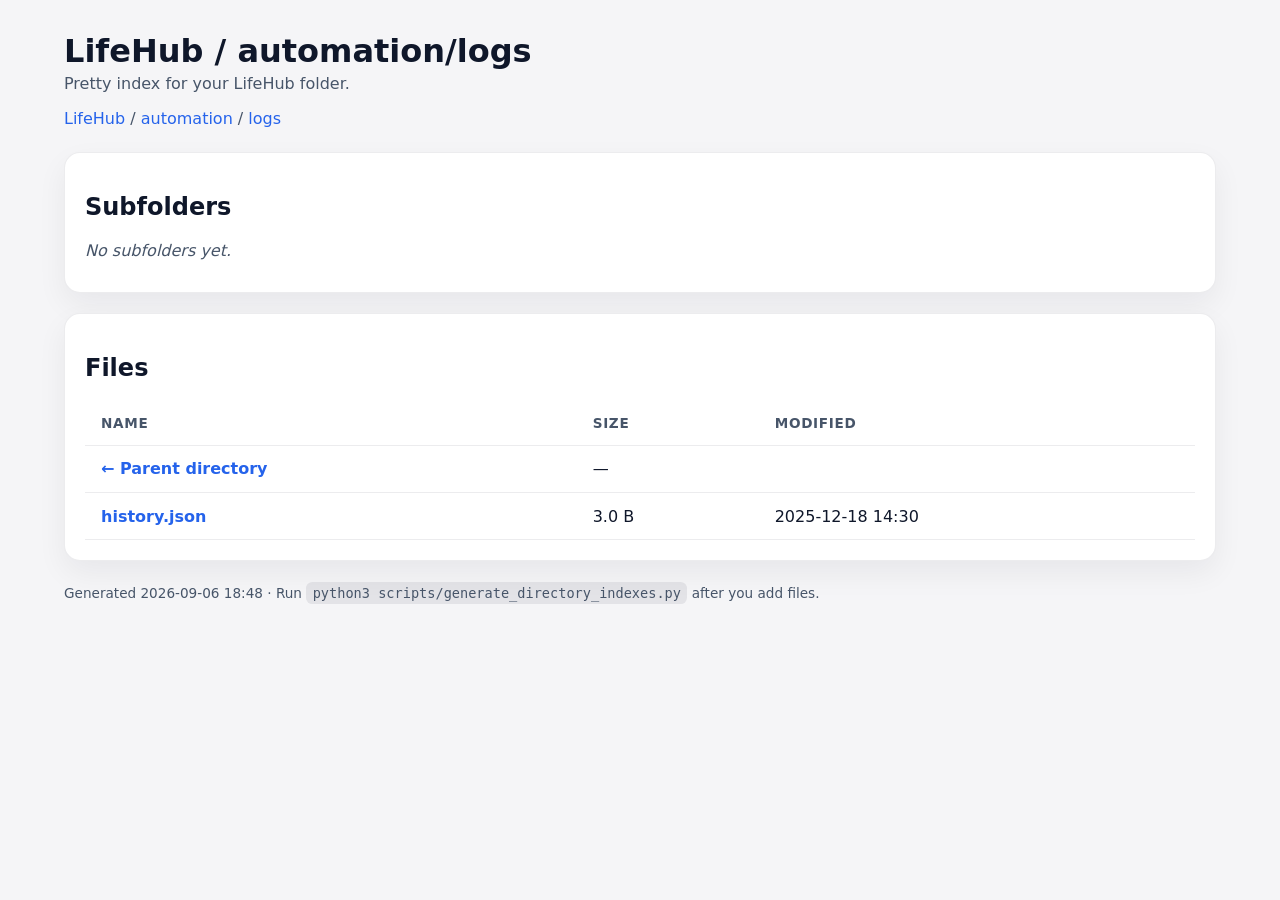
<file: automation/logs/index.html>
<!DOCTYPE html>
<html lang="en">
<head>
  <meta charset="UTF-8" />
  <meta name="viewport" content="width=device-width, initial-scale=1" />
  <title>LifeHub / automation/logs</title>
  <link rel="stylesheet" href="../../directory.css" />
<!-- parris-umami-placeholder: replace REPLACE_WITH_UMAMI_WEBSITE_ID with a real Umami website UUID and remove this comment wrapper. Inactive until configured.
<script defer src="https://cloud.umami.is/script.js" data-website-id="REPLACE_WITH_UMAMI_WEBSITE_ID" data-do-not-track="true" data-exclude-search="true" data-exclude-hash="true" data-performance="true" data-domains="lifehubdashboard.vercel.app"></script>
-->
</head>
<body>
  <header>
    <div>
      <h1>LifeHub / automation/logs</h1>
      <p>Pretty index for your LifeHub folder.</p>
    </div>
  </header>
  <nav class="breadcrumb"><a href="../..">LifeHub</a> / <a href="..">automation</a> / <a href=".">logs</a></nav>
  <section class="directory-showcase">
    <h2>Subfolders</h2>
    <p class="empty">No subfolders yet.</p>
  </section>
  <section class="file-section">
    <h2>Files</h2>
    <table>
      <thead>
        <tr><th>Name</th><th>Size</th><th>Modified</th></tr>
      </thead>
      <tbody>
        <tr><td class="name"><a href="..">← Parent directory</a></td><td>—</td><td></td></tr>
        <tr><td class="name"><a href="history.json">history.json</a></td><td>3.0 B</td><td><time datetime="2025-12-18T14:30:31">2025-12-18 14:30</time></td></tr>
      </tbody>
    </table>
  </section>
  <footer>Generated 2026-09-06 18:48 · Run <code>python3 scripts/generate_directory_indexes.py</code> after you add files.</footer>
</body>
</html>
</file>
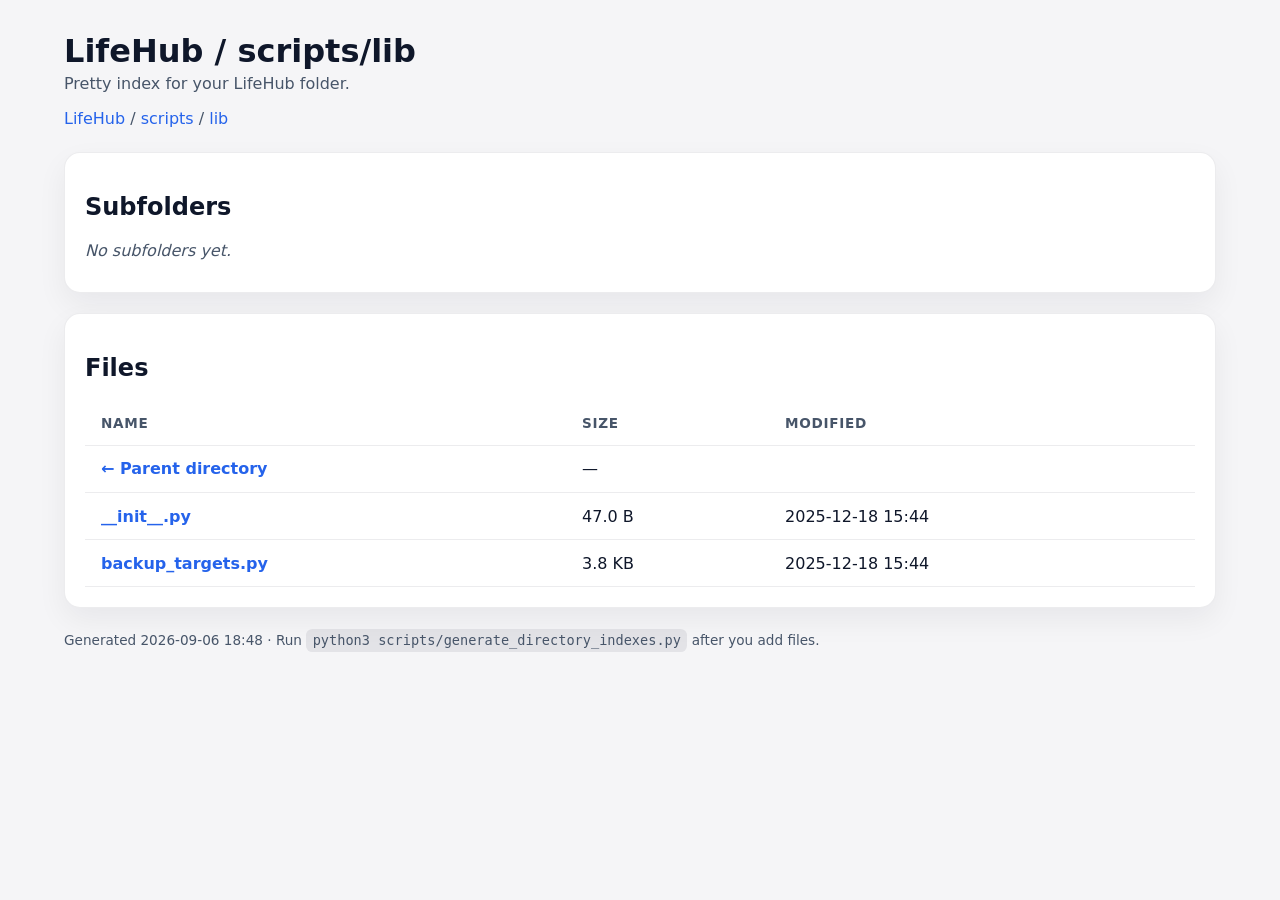
<file: scripts/lib/index.html>
<!DOCTYPE html>
<html lang="en">
<head>
  <meta charset="UTF-8" />
  <meta name="viewport" content="width=device-width, initial-scale=1" />
  <title>LifeHub / scripts/lib</title>
  <link rel="stylesheet" href="../../directory.css" />
<!-- parris-umami-placeholder: replace REPLACE_WITH_UMAMI_WEBSITE_ID with a real Umami website UUID and remove this comment wrapper. Inactive until configured.
<script defer src="https://cloud.umami.is/script.js" data-website-id="REPLACE_WITH_UMAMI_WEBSITE_ID" data-do-not-track="true" data-exclude-search="true" data-exclude-hash="true" data-performance="true" data-domains="lifehubdashboard.vercel.app"></script>
-->
</head>
<body>
  <header>
    <div>
      <h1>LifeHub / scripts/lib</h1>
      <p>Pretty index for your LifeHub folder.</p>
    </div>
  </header>
  <nav class="breadcrumb"><a href="../..">LifeHub</a> / <a href="..">scripts</a> / <a href=".">lib</a></nav>
  <section class="directory-showcase">
    <h2>Subfolders</h2>
    <p class="empty">No subfolders yet.</p>
  </section>
  <section class="file-section">
    <h2>Files</h2>
    <table>
      <thead>
        <tr><th>Name</th><th>Size</th><th>Modified</th></tr>
      </thead>
      <tbody>
        <tr><td class="name"><a href="..">← Parent directory</a></td><td>—</td><td></td></tr>
        <tr><td class="name"><a href="__init__.py">__init__.py</a></td><td>47.0 B</td><td><time datetime="2025-12-18T15:44:07">2025-12-18 15:44</time></td></tr>
        <tr><td class="name"><a href="backup_targets.py">backup_targets.py</a></td><td>3.8 KB</td><td><time datetime="2025-12-18T15:44:17">2025-12-18 15:44</time></td></tr>
      </tbody>
    </table>
  </section>
  <footer>Generated 2026-09-06 18:48 · Run <code>python3 scripts/generate_directory_indexes.py</code> after you add files.</footer>
</body>
</html>
</file>
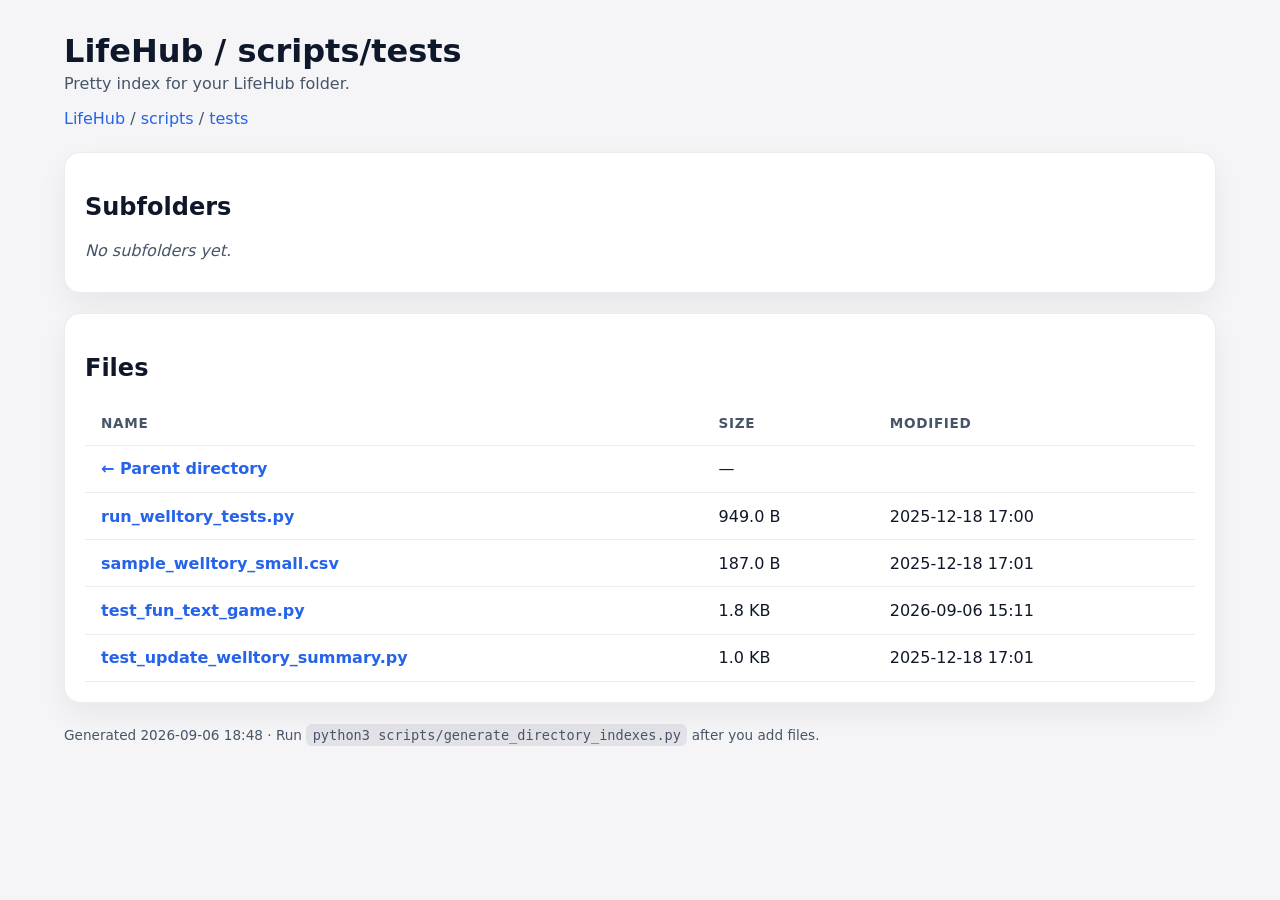
<file: scripts/tests/index.html>
<!DOCTYPE html>
<html lang="en">
<head>
  <meta charset="UTF-8" />
  <meta name="viewport" content="width=device-width, initial-scale=1" />
  <title>LifeHub / scripts/tests</title>
  <link rel="stylesheet" href="../../directory.css" />
<!-- parris-umami-placeholder: replace REPLACE_WITH_UMAMI_WEBSITE_ID with a real Umami website UUID and remove this comment wrapper. Inactive until configured.
<script defer src="https://cloud.umami.is/script.js" data-website-id="REPLACE_WITH_UMAMI_WEBSITE_ID" data-do-not-track="true" data-exclude-search="true" data-exclude-hash="true" data-performance="true" data-domains="lifehubdashboard.vercel.app"></script>
-->
</head>
<body>
  <header>
    <div>
      <h1>LifeHub / scripts/tests</h1>
      <p>Pretty index for your LifeHub folder.</p>
    </div>
  </header>
  <nav class="breadcrumb"><a href="../..">LifeHub</a> / <a href="..">scripts</a> / <a href=".">tests</a></nav>
  <section class="directory-showcase">
    <h2>Subfolders</h2>
    <p class="empty">No subfolders yet.</p>
  </section>
  <section class="file-section">
    <h2>Files</h2>
    <table>
      <thead>
        <tr><th>Name</th><th>Size</th><th>Modified</th></tr>
      </thead>
      <tbody>
        <tr><td class="name"><a href="..">← Parent directory</a></td><td>—</td><td></td></tr>
        <tr><td class="name"><a href="run_welltory_tests.py">run_welltory_tests.py</a></td><td>949.0 B</td><td><time datetime="2025-12-18T17:00:17">2025-12-18 17:00</time></td></tr>
        <tr><td class="name"><a href="sample_welltory_small.csv">sample_welltory_small.csv</a></td><td>187.0 B</td><td><time datetime="2025-12-18T17:01:10">2025-12-18 17:01</time></td></tr>
        <tr><td class="name"><a href="test_fun_text_game.py">test_fun_text_game.py</a></td><td>1.8 KB</td><td><time datetime="2026-09-06T15:11:38">2026-09-06 15:11</time></td></tr>
        <tr><td class="name"><a href="test_update_welltory_summary.py">test_update_welltory_summary.py</a></td><td>1.0 KB</td><td><time datetime="2025-12-18T17:01:10">2025-12-18 17:01</time></td></tr>
      </tbody>
    </table>
  </section>
  <footer>Generated 2026-09-06 18:48 · Run <code>python3 scripts/generate_directory_indexes.py</code> after you add files.</footer>
</body>
</html>
</file>
<file: directory.css>
:root {
  font-family: "Segoe UI", system-ui, -apple-system, BlinkMacSystemFont, sans-serif;
  color-scheme: light dark;
  --color-bg: #f5f5f7;
  --color-card: #ffffff;
  --color-text: #0f172a;
  --color-muted: #475569;
  --color-border: rgba(15, 23, 42, 0.08);
  --color-accent: #2563eb;
}

body {
  margin: 0;
  padding: 2rem clamp(1rem, 5vw, 4rem);
  background: var(--color-bg);
  color: var(--color-text);
}

header {
  margin-bottom: 1rem;
}

h1 {
  margin: 0 0 0.25rem;
}

p {
  margin: 0;
  color: var(--color-muted);
}

.breadcrumb {
  margin-bottom: 1.5rem;
  color: var(--color-muted);
}

.breadcrumb a {
  color: var(--color-accent);
  text-decoration: none;
}

.directory-showcase,
.file-section {
  background: var(--color-card);
  border-radius: 1rem;
  border: 1px solid var(--color-border);
  box-shadow: 0 12px 30px rgba(15, 23, 42, 0.06);
  padding: 1.25rem;
  margin-bottom: 1.25rem;
}

.directory-grid {
  display: grid;
  grid-template-columns: repeat(auto-fit, minmax(220px, 1fr));
  gap: 1rem;
  margin-top: 1rem;
}

.directory-card {
  border-radius: 1rem;
  border: 1px solid var(--color-border);
  padding: 1rem;
  background: hsl(var(--accent-hue, 220), 75%, 96%);
  box-shadow: 0 15px 30px rgba(15, 23, 42, 0.08);
}

.directory-hero {
  width: 100%;
  height: 140px;
  border-radius: 0.85rem;
  margin-bottom: 0.75rem;
  background-size: cover;
  background-position: center;
  background-repeat: no-repeat;
  border: 1px solid rgba(15, 23, 42, 0.08);
}

.directory-hero.placeholder {
  display: flex;
  align-items: center;
  justify-content: center;
  color: var(--color-muted);
  font-size: 0.85rem;
  background: repeating-linear-gradient(
    45deg,
    rgba(15, 23, 42, 0.06),
    rgba(15, 23, 42, 0.06) 10px,
    rgba(15, 23, 42, 0.12) 10px,
    rgba(15, 23, 42, 0.12) 20px
  );
}

.directory-card header {
  display: flex;
  justify-content: space-between;
  align-items: center;
  font-size: 0.85rem;
  color: var(--color-muted);
}

.directory-chip {
  padding: 0.2rem 0.6rem;
  border-radius: 999px;
  background: rgba(37, 99, 235, 0.12);
  font-weight: 600;
}

.directory-card h3 {
  margin: 0.5rem 0;
}

.directory-card p {
  margin: 0;
}

.directory-preview {
  list-style: none;
  padding: 0;
  margin: 0.75rem 0 0;
  display: flex;
  flex-wrap: wrap;
  gap: 0.35rem;
}

.directory-preview li {
  background: rgba(15, 23, 42, 0.08);
  border-radius: 0.6rem;
  padding: 0.25rem 0.5rem;
  font-size: 0.85rem;
}

.empty {
  margin: 0.75rem 0;
  color: var(--color-muted);
  font-style: italic;
}

.file-section {
  overflow-x: auto;
}

table {
  width: 100%;
  border-collapse: collapse;
}

th,
td {
  padding: 0.85rem 1rem;
  border-bottom: 1px solid var(--color-border);
  text-align: left;
}

th {
  font-size: 0.85rem;
  text-transform: uppercase;
  letter-spacing: 0.05em;
  color: var(--color-muted);
}

td a {
  color: var(--color-accent);
  text-decoration: none;
  font-weight: 600;
}

tr:hover td {
  background: rgba(37, 99, 235, 0.08);
}

footer {
  margin-top: 1.5rem;
  font-size: 0.85rem;
  color: var(--color-muted);
}

code {
  background: rgba(15, 23, 42, 0.08);
  border-radius: 0.4rem;
  padding: 0.2rem 0.4rem;
}
</file>
